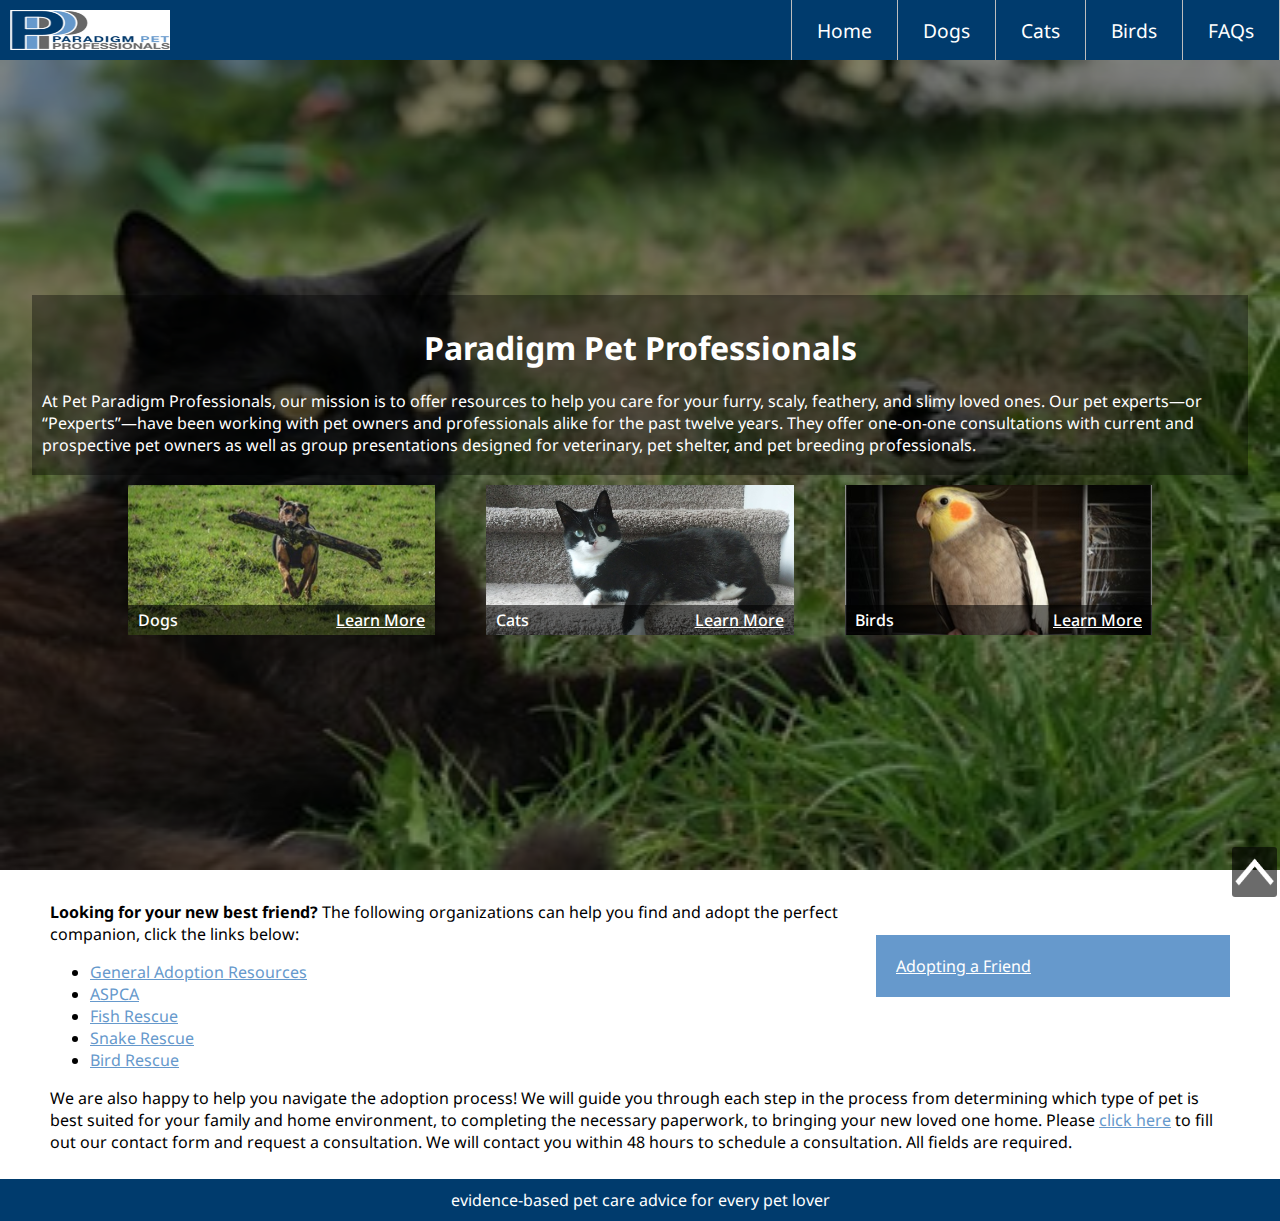
<file: index.html>
<!DOCTYPE html>
<html lang="en">
  <head>
    <meta charset="UTF-8" />
    <meta name="viewport" content="width=device-width, initial-scale=1.0" />
    <title>Paradigm Pet Professionals</title>

    <link href="https://fonts.googleapis.com/css2?family=Noto+Sans:ital,wght@0,200;0,400;0,500;0,600;0,700;0,800;0,900;1,400;1,500;1,600;1,700;1,800&display=swap" rel="stylesheet" />
    <link rel="stylesheet" href="styles.css" />
  </head>
  <body>
    <header>
      <img src="imgs/logo.png" alt="paradigm pet professionals logo" class="logo" />
      <nav>
        <a href="/">Home</a>
        <a href="dogs.html">Dogs</a>
        <a href="cats.html">Cats</a>
        <a href="birds.html">Birds</a>
        <a href="faqs.html">FAQs</a>
      </nav>

      <div class="hamburger-menu">
        <span></span>
        <span></span>
        <span></span>
      </div>

      <div class="hamburger-nav hidden">
        <a href="/">Home</a>
        <a href="dogs.html">Dogs</a>
        <a href="cats.html">Cats</a>
        <a href="birds.html">Birds</a>
        <a href="faqs.html">FAQs</a>
      </div>
    </header>

    <main class="home-main">
      <section class="main-cover">
        <div class="content">
          <div class="intro">
            <h1>Paradigm Pet Professionals</h1>
            <p>
              At Pet Paradigm Professionals, our mission is to offer resources to help you care for your furry, scaly, feathery, and slimy loved ones. Our pet experts—or “Pexperts”—have been working with pet owners and professionals alike for the
              past twelve years. They offer one-on-one consultations with current and prospective pet owners as well as group presentations designed for veterinary, pet shelter, and pet breeding professionals.
            </p>
          </div>

          <div class="inner-links">
            <div class="dogs-link inner-link">
              <div class="cover">
                <span>Dogs</span>
                <a href="dogs.html">Learn More</a>
              </div>
            </div>

            <div class="cats-link inner-link">
              <div class="cover">
                <span>Cats</span>
                <a href="cats.html">Learn More</a>
              </div>
            </div>

            <div class="birds-link inner-link">
              <div class="cover">
                <span>Birds</span>
                <a href="birds.html">Learn More</a>
              </div>
            </div>
          </div>
        </div>
      </section>
      <img src="imgs/home-main.jpg" alt="bird and cat image" />
    </main>

    <section id="adopting" class="adopting non-main-content">
      <div class="contents">
        <a href="#adopting"><span>Adopting a Friend</span></a>
      </div>

      <p>
        <b>Looking for your new best friend?</b>
        The following organizations can help you find and adopt the perfect companion, click the links below:
      </p>

      <ul>
        <li><a href="https://theshelterpetproject.org/">General Adoption Resources</a></li>
        <li><a href="https://www.aspca.org/">ASPCA</a></li>
        <li><a href="https://www.sterlingshelter.org/humane-society/koi-fish-rescue/">Fish Rescue</a></li>
        <li><a href="https://savethesnakes.org/snakerescuecall/">Snake Rescue</a></li>
        <li><a href="https://ftlob.rescuegroups.org/">Bird Rescue</a></li>
      </ul>

      <p>
        We are also happy to help you navigate the adoption process! We will guide you through each step in the process from determining which type of pet is best suited for your family and home environment, to completing the necessary paperwork, to
        bringing your new loved one home. Please
        <a href="faqs.html#form-section">click here</a>
        to fill out our contact form and request a consultation. We will contact you within 48 hours to schedule a consultation. All fields are required.
      </p>
    </section>

    <div class="back-to-top">
      <a href="#top"><img src="imgs/up-arrow.png" alt="up-arrow" /></a>
    </div>

    <footer>
      <span>evidence-based pet care advice for every pet lover</span>
    </footer>

    <script src="main.js"></script>
  </body>
</html>
</file>
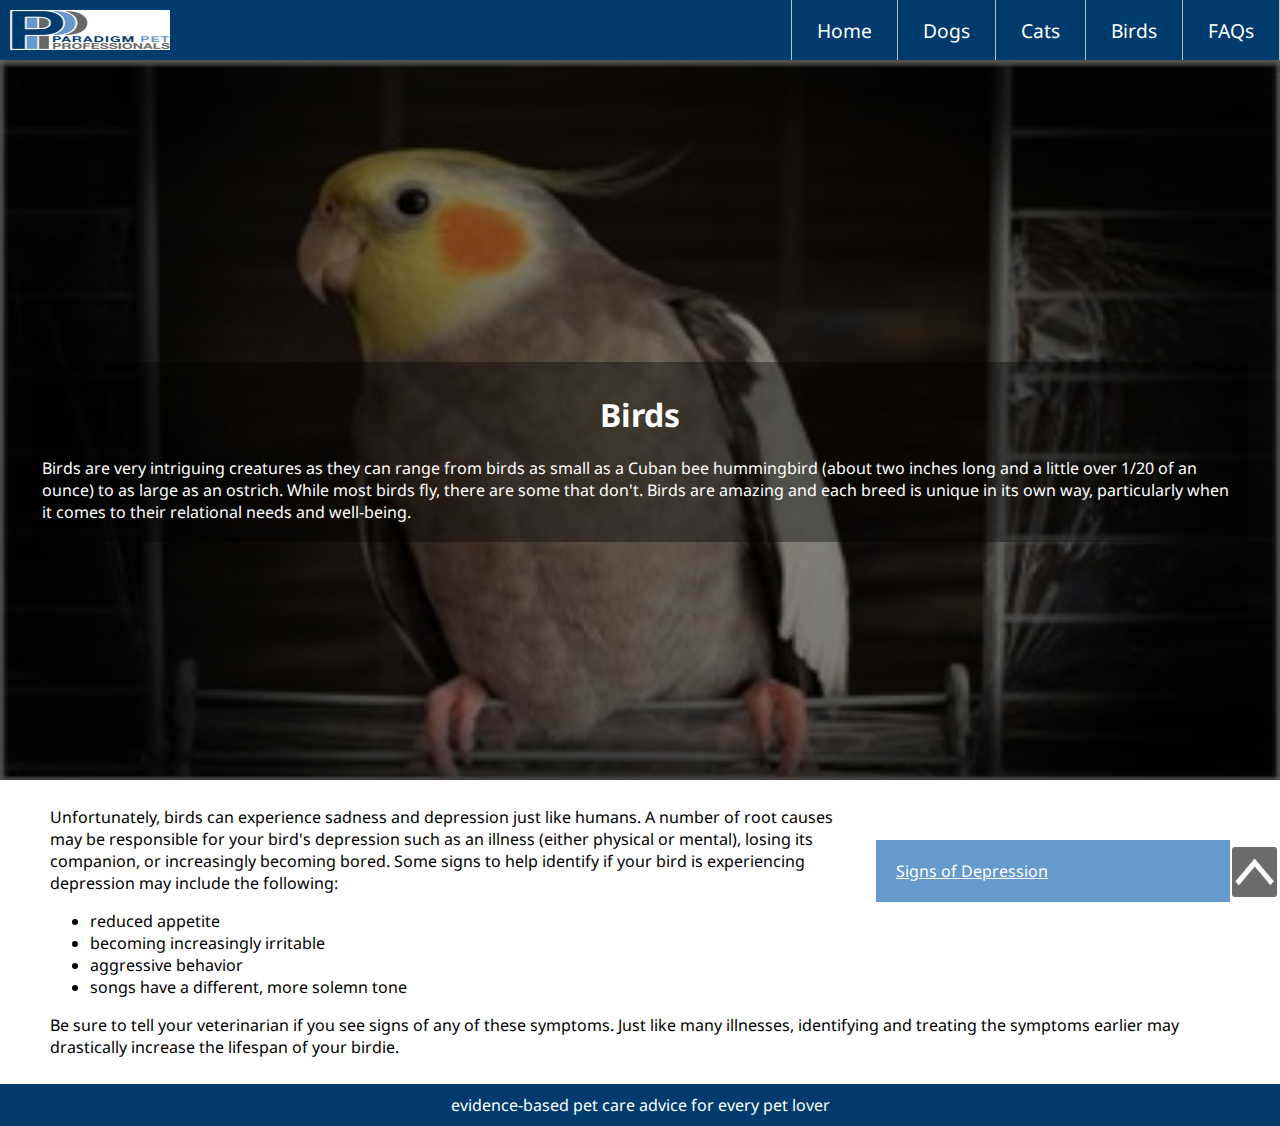
<file: birds.html>
<!DOCTYPE html>
<html lang="en">
  <head>
    <meta charset="UTF-8" />
    <meta name="viewport" content="width=device-width, initial-scale=1.0" />
    <title>Paradigm Pet Professionals- Cats</title>

    <link href="https://fonts.googleapis.com/css2?family=Noto+Sans:ital,wght@0,200;0,400;0,500;0,600;0,700;0,800;0,900;1,400;1,500;1,600;1,700;1,800&display=swap" rel="stylesheet" />
    <link rel="stylesheet" href="styles.css" />
  </head>
  <body>
    <header id="top">
      <img src="imgs/logo.png" alt="paradigm pet professionals logo" class="logo" />
      <nav class="">
        <a href="/">Home</a>
        <a href="dogs.html">Dogs</a>
        <a href="cats.html">Cats</a>
        <a href="birds.html">Birds</a>
        <a href="faqs.html">FAQs</a>
      </nav>

      <!-- <div class="search-btn-group hidden">
        <input class="search-bar" type="text" placeholder="Search..." />
        <button class="btn search-btn">Fetch!</button>
      </div> -->

      <div class="hamburger-menu">
        <span></span>
        <span></span>
        <span></span>
      </div>

      <div class="hamburger-nav hidden">
        <a href="/">Home</a>
        <a href="dogs.html">Dogs</a>
        <a href="cats.html">Cats</a>
        <a href="birds.html">Birds</a>
        <a href="faqs.html">FAQs</a>
      </div>
    </header>

    <main class="sub-page-main">
      <section class="main-cover sub-page-main">
        <div class="content">
          <div class="intro">
            <h1>Birds</h1>
            <p>
              Birds are very intriguing creatures as they can range from birds as small as a Cuban bee hummingbird (about two inches long and a little over 1/20 of an ounce) to as large as an ostrich. While most birds fly, there are some that don't.
              Birds are amazing and each breed is unique in its own way, particularly when it comes to their relational needs and well-being.
            </p>
          </div>
        </div>
      </section>
      <img class="sub-page-main" src="imgs/bird.jpg" alt="bird and cat image" />
    </main>

    <section class="diet-exercise non-main-content">
      <div class="contents">
        <a href="#depression-signs"><span>Signs of Depression</span></a>
      </div>

      <p id="depression-signs">
        Unfortunately, birds can experience sadness and depression just like humans. A number of root causes may be responsible for your bird's depression such as an illness (either physical or mental), losing its companion, or increasingly becoming
        bored. Some signs to help identify if your bird is experiencing depression may include the following:
      </p>

      <ul>
        <li>reduced appetite</li>
        <li>becoming increasingly irritable</li>
        <li>aggressive behavior</li>
        <li>songs have a different, more solemn tone</li>
      </ul>

      <p>Be sure to tell your veterinarian if you see signs of any of these symptoms. Just like many illnesses, identifying and treating the symptoms earlier may drastically increase the lifespan of your birdie.</p>
    </section>

    <div class="back-to-top">
      <a href="#top"><img src="imgs/up-arrow.png" alt="up-arrow" /></a>
    </div>

    <footer>
      <span>evidence-based pet care advice for every pet lover</span>
    </footer>

    <script src="main.js"></script>
  </body>
</html>
</file>
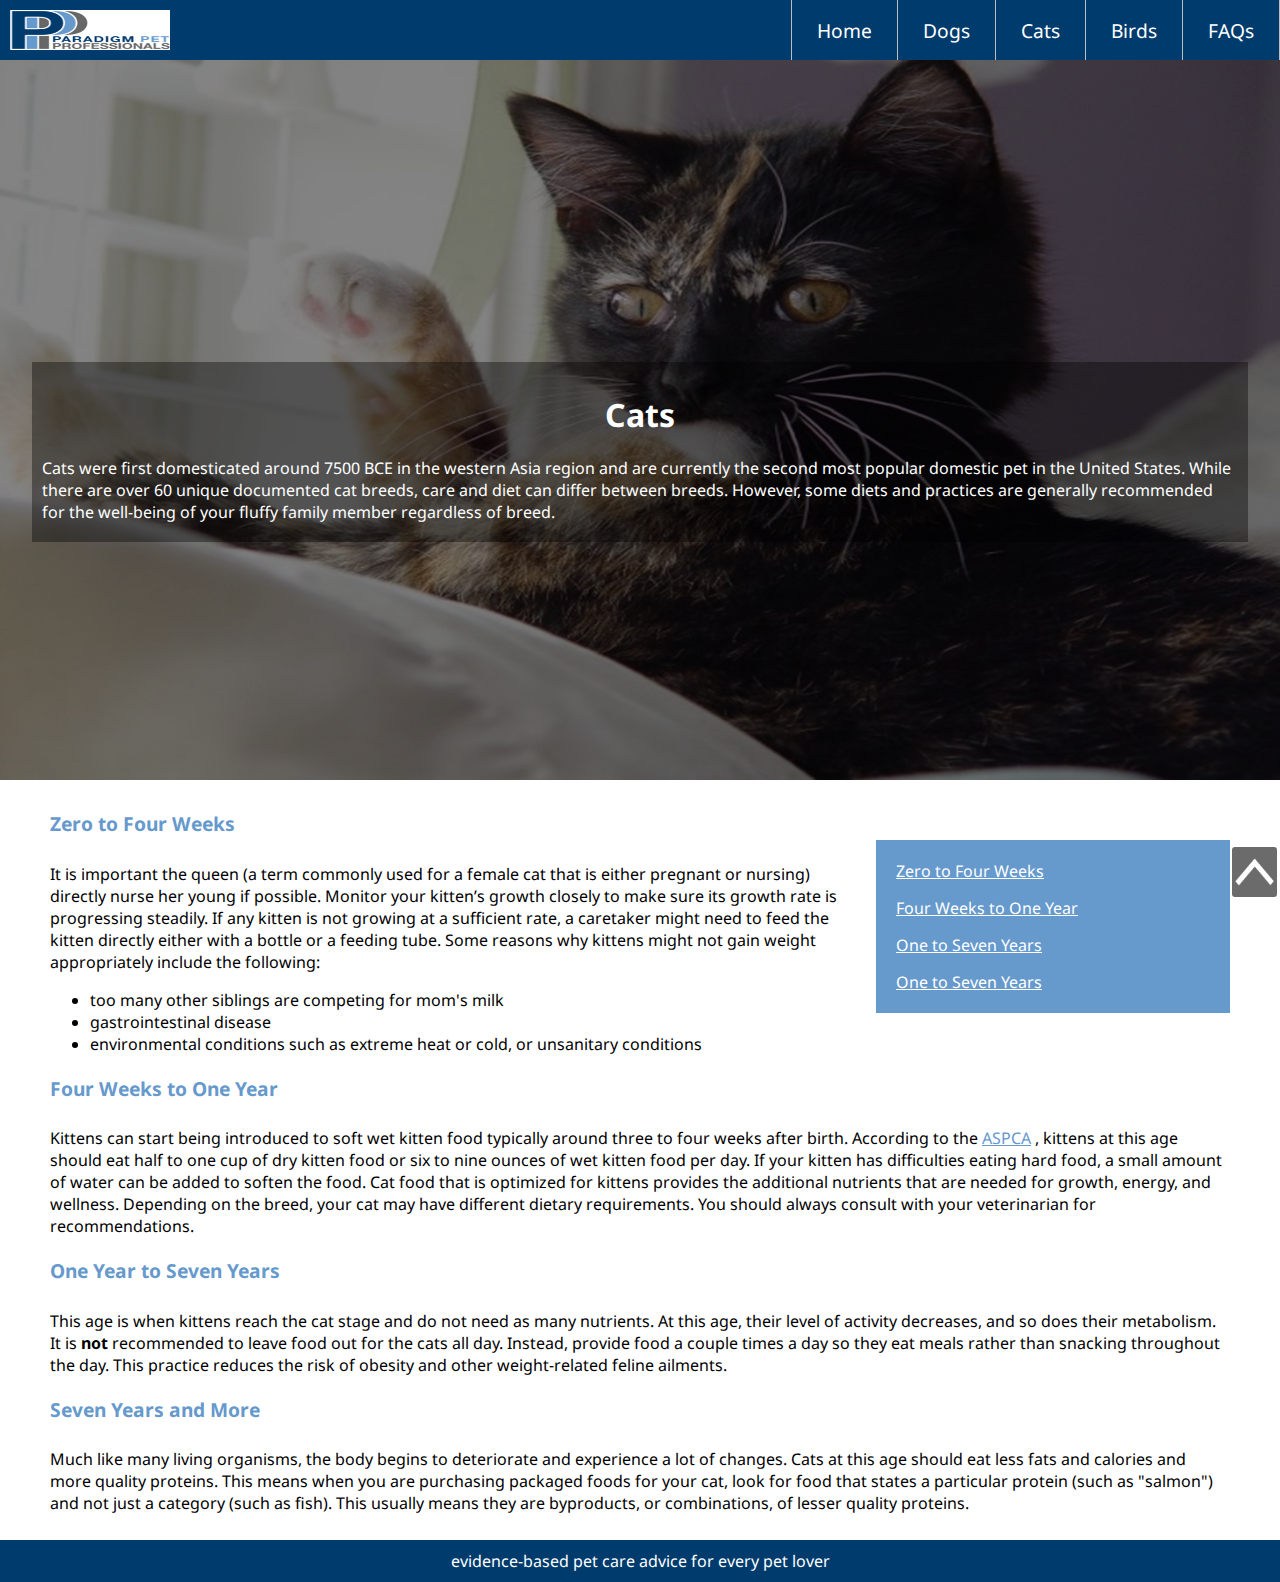
<file: cats.html>
<!DOCTYPE html>
<html lang="en">
  <head>
    <meta charset="UTF-8" />
    <meta name="viewport" content="width=device-width, initial-scale=1.0" />
    <title>Paradigm Pet Professionals- Cats</title>

    <link href="https://fonts.googleapis.com/css2?family=Noto+Sans:ital,wght@0,200;0,400;0,500;0,600;0,700;0,800;0,900;1,400;1,500;1,600;1,700;1,800&display=swap" rel="stylesheet" />
    <link rel="stylesheet" href="styles.css" />
  </head>
  <body>
    <header id="top">
      <img src="imgs/logo.png" alt="paradigm pet professionals logo" class="logo" />
      <nav>
        <a href="/">Home</a>
        <a href="dogs.html">Dogs</a>
        <a href="cats.html">Cats</a>
        <a href="birds.html">Birds</a>
        <a href="faqs.html">FAQs</a>
      </nav>

      <div class="hamburger-menu">
        <span></span>
        <span></span>
        <span></span>
      </div>

      <div class="hamburger-nav hidden">
        <a href="/">Home</a>
        <a href="dogs.html">Dogs</a>
        <a href="cats.html">Cats</a>
        <a href="birds.html">Birds</a>
        <a href="faqs.html">FAQs</a>
      </div>
    </header>

    <main class="sub-page-main">
      <section class="main-cover sub-page-main">
        <div class="content">
          <div class="intro">
            <h1>Cats</h1>
            <p>
              Cats were first domesticated around 7500 BCE in the western Asia region and are currently the second most popular domestic pet in the United States. While there are over 60 unique documented cat breeds, care and diet can differ between
              breeds. However, some diets and practices are generally recommended for the well-being of your fluffy family member regardless of breed.
            </p>
          </div>
        </div>
      </section>
      <img class="sub-page-main" src="imgs/cats-main.jpg" alt="bird and cat image" />
    </main>

    <section class="diet-exercise non-main-content">
      <div class="contents">
        <a href="#zero-four-weeks"><span>Zero to Four Weeks</span></a>
        <a href="#four-one-year"><span>Four Weeks to One Year</span></a>
        <a href="#one-seven-years"><span>One to Seven Years</span></a>
        <a href="#seven-plus-years"><span>One to Seven Years</span></a>
      </div>

      <h4 id="zero-four-weeks">Zero to Four Weeks</h4>
      <p>
        It is important the queen (a term commonly used for a female cat that is either pregnant or nursing) directly nurse her young if possible. Monitor your kitten’s growth closely to make sure its growth rate is progressing steadily. If any
        kitten is not growing at a sufficient rate, a caretaker might need to feed the kitten directly either with a bottle or a feeding tube. Some reasons why kittens might not gain weight appropriately include the following:
      </p>
      <ul>
        <li>too many other siblings are competing for mom's milk</li>
        <li>gastrointestinal disease</li>
        <li>environmental conditions such as extreme heat or cold, or unsanitary conditions</li>
      </ul>

      <h4 id="four-one-year">Four Weeks to One Year</h4>
      <p>
        Kittens can start being introduced to soft wet kitten food typically around three to four weeks after birth. According to the
        <a href="https://www.aspca.org/pet-care/cat-care/cat-nutrition-tips">ASPCA</a>
        , kittens at this age should eat half to one cup of dry kitten food or six to nine ounces of wet kitten food per day. If your kitten has difficulties eating hard food, a small amount of water can be added to soften the food. Cat food that is
        optimized for kittens provides the additional nutrients that are needed for growth, energy, and wellness. Depending on the breed, your cat may have different dietary requirements. You should always consult with your veterinarian for
        recommendations.
      </p>

      <h4 id="one-seven-years">One Year to Seven Years</h4>
      <p>
        This age is when kittens reach the cat stage and do not need as many nutrients. At this age, their level of activity decreases, and so does their metabolism. It is
        <b>not</b>
        recommended to leave food out for the cats all day. Instead, provide food a couple times a day so they eat meals rather than snacking throughout the day. This practice reduces the risk of obesity and other weight-related feline ailments.
      </p>

      <h4 id="seven-plus-years">Seven Years and More</h4>
      <p>
        Much like many living organisms, the body begins to deteriorate and experience a lot of changes. Cats at this age should eat less fats and calories and more quality proteins. This means when you are purchasing packaged foods for your cat,
        look for food that states a particular protein (such as "salmon") and not just a category (such as fish). This usually means they are byproducts, or combinations, of lesser quality proteins.
      </p>
    </section>

    <div class="back-to-top">
      <a href="#top"><img src="imgs/up-arrow.png" alt="up-arrow" /></a>
    </div>

    <footer>
      <span>evidence-based pet care advice for every pet lover</span>
    </footer>

    <script src="main.js"></script>
  </body>
</html>
</file>
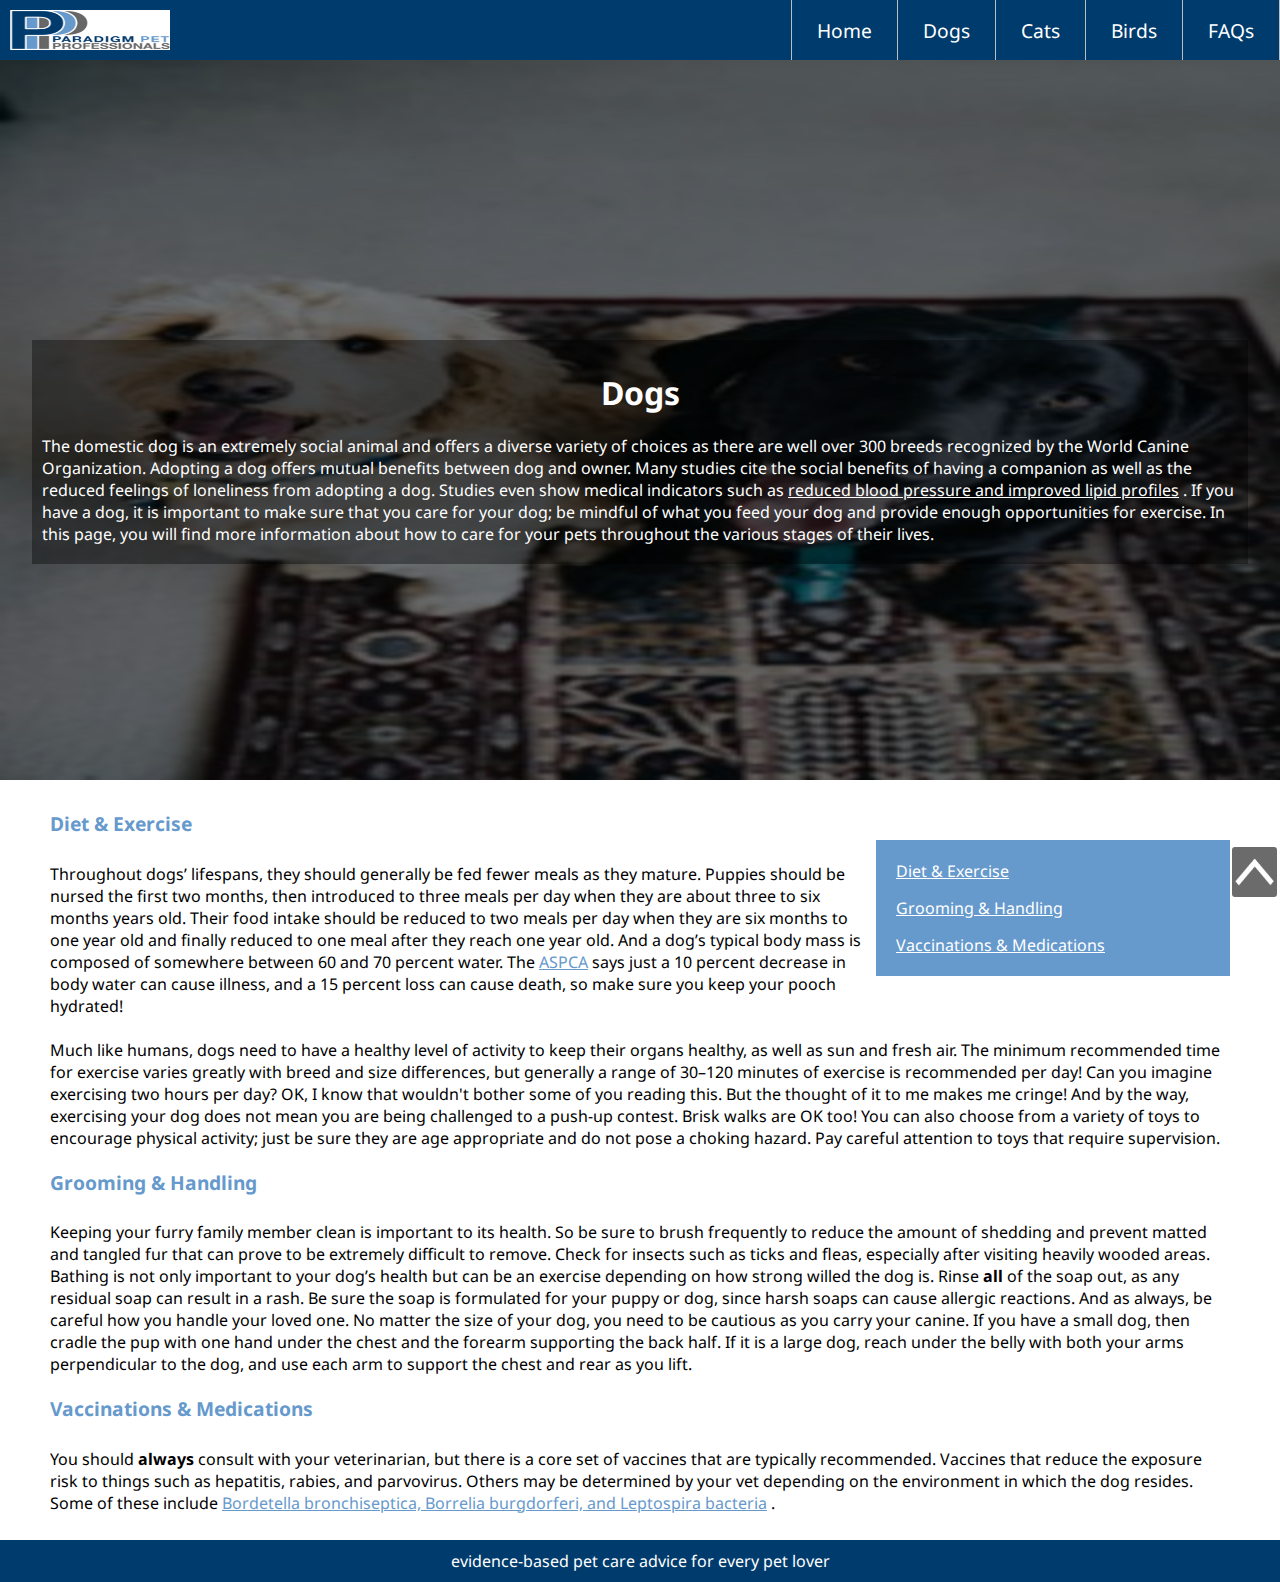
<file: dogs.html>
<!DOCTYPE html>
<html lang="en">
  <head>
    <meta charset="UTF-8" />
    <meta name="viewport" content="width=device-width, initial-scale=1.0" />
    <title>Paradigm Pet Professionals- Dogs</title>

    <link href="https://fonts.googleapis.com/css2?family=Noto+Sans:ital,wght@0,200;0,400;0,500;0,600;0,700;0,800;0,900;1,400;1,500;1,600;1,700;1,800&display=swap" rel="stylesheet" />
    <link rel="stylesheet" href="styles.css" />
  </head>
  <body>
    <header id="top">
      <img src="imgs/logo.png" alt="paradigm pet professionals logo" class="logo" />
      <nav>
        <a href="/">Home</a>
        <a href="dogs.html">Dogs</a>
        <a href="cats.html">Cats</a>
        <a href="birds.html">Birds</a>
        <a href="faqs.html">FAQs</a>
      </nav>

      <div class="hamburger-menu">
        <span></span>
        <span></span>
        <span></span>
      </div>

      <div class="hamburger-nav hidden">
        <a href="/">Home</a>
        <a href="dogs.html">Dogs</a>
        <a href="cats.html">Cats</a>
        <a href="birds.html">Birds</a>
        <a href="faqs.html">FAQs</a>
      </div>
    </header>

    <main class="sub-page-main">
      <section class="main-cover sub-page-main">
        <div class="content">
          <div class="intro">
            <h1>Dogs</h1>
            <p>
              The domestic dog is an extremely social animal and offers a diverse variety of choices as there are well over 300 breeds recognized by the World Canine Organization. Adopting a dog offers mutual benefits between dog and owner. Many
              studies cite the social benefits of having a companion as well as the reduced feelings of loneliness from adopting a dog. Studies even show medical indicators such as
              <a href="https://www.ahajournals.org/doi/10.1161/CIRCOUTCOMES.119.005554">reduced blood pressure and improved lipid profiles</a>
              . If you have a dog, it is important to make sure that you care for your dog; be mindful of what you feed your dog and provide enough opportunities for exercise. In this page, you will find more information about how to care for your
              pets throughout the various stages of their lives.
            </p>
          </div>
        </div>
      </section>
      <img class="sub-page-main" src="imgs/dog-main.jpg" alt="bird and cat image" />
    </main>

    <section class="diet-exercise non-main-content">
      <div class="contents">
        <a href="#diet-exercise"><span>Diet & Exercise</span></a>
        <a href="#grooming-handling"><span>Grooming & Handling</span></a>
        <a href="#vaccines-medication"><span>Vaccinations & Medications</span></a>
      </div>

      <h4 id="diet-exercise">Diet & Exercise</h4>
      <p>
        Throughout dogs’ lifespans, they should generally be fed fewer meals as they mature. Puppies should be nursed the first two months, then introduced to three meals per day when they are about three to six months years old. Their food intake
        should be reduced to two meals per day when they are six months to one year old and finally reduced to one meal after they reach one year old. And a dog’s typical body mass is composed of somewhere between 60 and 70 percent water. The
        <a href="https://www.aspca.org/pet-care/dog-care/dog-nutrition-tips">ASPCA</a>
        says just a 10 percent decrease in body water can cause illness, and a 15 percent loss can cause death, so make sure you keep your pooch hydrated!
        <br />
        <br />
        Much like humans, dogs need to have a healthy level of activity to keep their organs healthy, as well as sun and fresh air. The minimum recommended time for exercise varies greatly with breed and size differences, but generally a range of
        30–120 minutes of exercise is recommended per day! Can you imagine exercising two hours per day? OK, I know that wouldn't bother some of you reading this. But the thought of it to me makes me cringe! And by the way, exercising your dog does
        not mean you are being challenged to a push-up contest. Brisk walks are OK too! You can also choose from a variety of toys to encourage physical activity; just be sure they are age appropriate and do not pose a choking hazard. Pay careful
        attention to toys that require supervision.
      </p>

      <h4 id="grooming-handling">Grooming & Handling</h4>
      <p>
        Keeping your furry family member clean is important to its health. So be sure to brush frequently to reduce the amount of shedding and prevent matted and tangled fur that can prove to be extremely difficult to remove. Check for insects such
        as ticks and fleas, especially after visiting heavily wooded areas. Bathing is not only important to your dog’s health but can be an exercise depending on how strong willed the dog is. Rinse
        <b>all</b>
        of the soap out, as any residual soap can result in a rash. Be sure the soap is formulated for your puppy or dog, since harsh soaps can cause allergic reactions. And as always, be careful how you handle your loved one. No matter the size of
        your dog, you need to be cautious as you carry your canine. If you have a small dog, then cradle the pup with one hand under the chest and the forearm supporting the back half. If it is a large dog, reach under the belly with both your arms
        perpendicular to the dog, and use each arm to support the chest and rear as you lift.
      </p>

      <h4 id="vaccines-medication">Vaccinations & Medications</h4>
      <p>
        You should
        <b>always</b>
        consult with your veterinarian, but there is a core set of vaccines that are typically recommended. Vaccines that reduce the exposure risk to things such as hepatitis, rabies, and parvovirus. Others may be determined by your vet depending on
        the environment in which the dog resides. Some of these include
        <a href="https://www.aspca.org/pet-care/general-pet-care/vaccinations-your-pet">Bordetella bronchiseptica, Borrelia burgdorferi, and Leptospira bacteria</a>
        .
      </p>
    </section>

    <div class="back-to-top">
      <a href="#top"><img src="imgs/up-arrow.png" alt="up-arrow" /></a>
    </div>

    <footer>
      <span>evidence-based pet care advice for every pet lover</span>
    </footer>

    <script src="main.js"></script>
  </body>
</html>
</file>
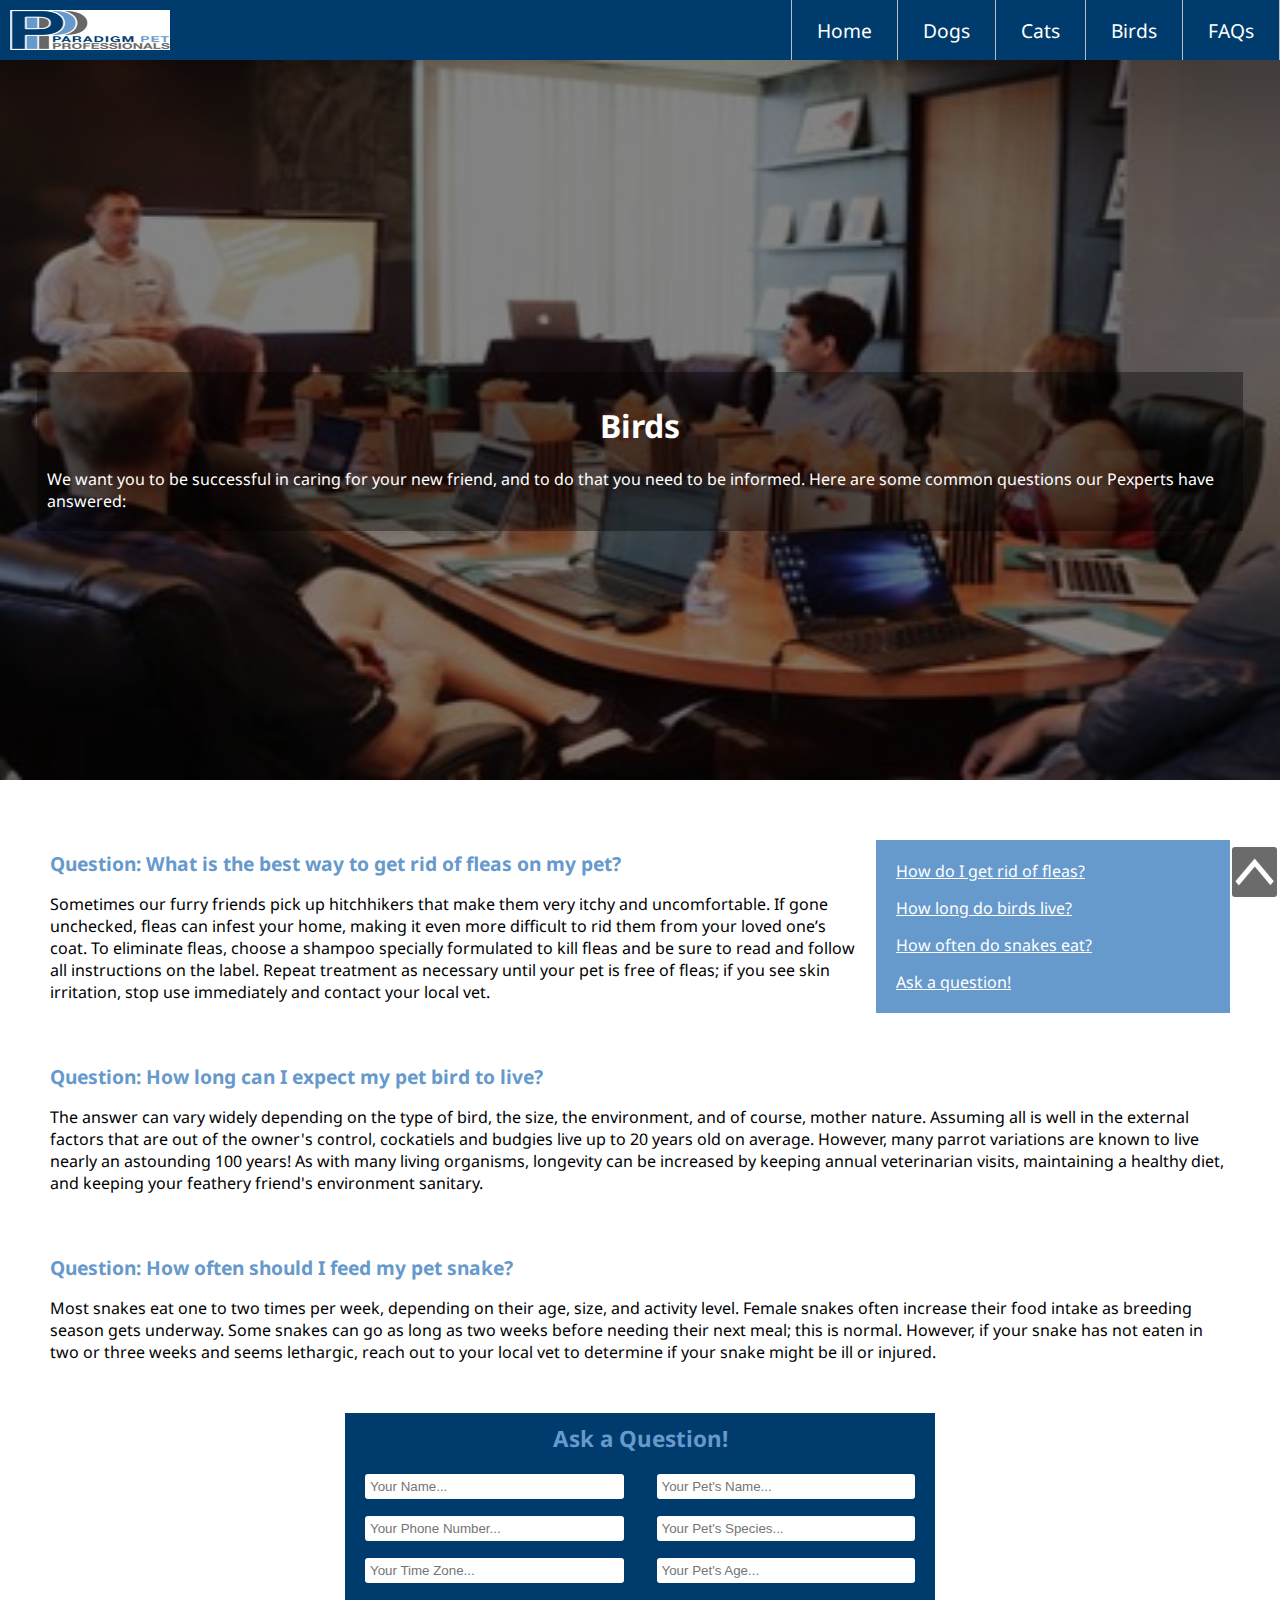
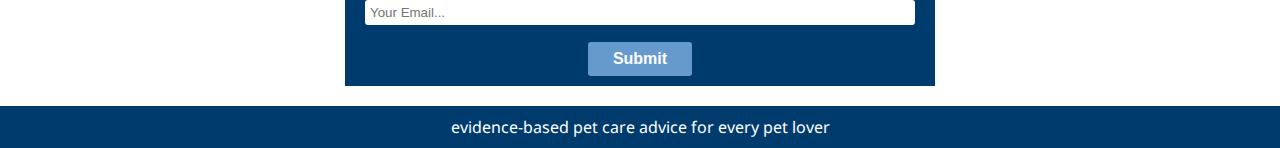
<file: faqs.html>
<!DOCTYPE html>
<html lang="en">
  <head>
    <meta charset="UTF-8" />
    <meta name="viewport" content="width=device-width, initial-scale=1.0" />
    <title>Paradigm Pet Professionals- Cats</title>

    <link href="https://fonts.googleapis.com/css2?family=Noto+Sans:ital,wght@0,200;0,400;0,500;0,600;0,700;0,800;0,900;1,400;1,500;1,600;1,700;1,800&display=swap" rel="stylesheet" />
    <link rel="stylesheet" href="styles.css" />
  </head>
  <body>
    <header id="top">
      <img src="imgs/logo.png" alt="paradigm pet professionals logo" class="logo" />
      <nav>
        <a href="/">Home</a>
        <a href="dogs.html">Dogs</a>
        <a href="cats.html">Cats</a>
        <a href="birds.html">Birds</a>
        <a href="faqs.html">FAQs</a>
      </nav>

      <div class="hamburger-menu">
        <span></span>
        <span></span>
        <span></span>
      </div>

      <div class="hamburger-nav hidden">
        <a href="/">Home</a>
        <a href="dogs.html">Dogs</a>
        <a href="cats.html">Cats</a>
        <a href="birds.html">Birds</a>
        <a href="faqs.html">FAQs</a>
      </div>
    </header>

    <main class="sub-page-main">
      <section class="main-cover sub-page-main">
        <div class="content">
          <div class="intro">
            <h1>Birds</h1>
            <p>We want you to be successful in caring for your new friend, and to do that you need to be informed. Here are some common questions our Pexperts have answered:</p>
          </div>
        </div>
      </section>
      <img class="sub-page-main" src="imgs/faqs-main.jpg" alt="bird and cat image" />
    </main>

    <section class="non-main-content">
      <div class="contents">
        <a href="#fleas-faq"><span>How do I get rid of fleas?</span></a>
        <a href="#bird-lifespan-faq"><span>How long do birds live?</span></a>
        <a href="#snake-feeding-faq"><span>How often do snakes eat?</span></a>
        <a href="#form-section"><span>Ask a question!</span></a>
      </div>

      <h6 id="fleas-faq">Question: What is the best way to get rid of fleas on my pet?</h6>
      <p>
        Sometimes our furry friends pick up hitchhikers that make them very itchy and uncomfortable. If gone unchecked, fleas can infest your home, making it even more difficult to rid them from your loved one’s coat. To eliminate fleas, choose a
        shampoo specially formulated to kill fleas and be sure to read and follow all instructions on the label. Repeat treatment as necessary until your pet is free of fleas; if you see skin irritation, stop use immediately and contact your local
        vet.
      </p>

      <h6 id="bird-lifespan-faq">Question: How long can I expect my pet bird to live?</h6>
      <p>
        The answer can vary widely depending on the type of bird, the size, the environment, and of course, mother nature. Assuming all is well in the external factors that are out of the owner's control, cockatiels and budgies live up to 20 years
        old on average. However, many parrot variations are known to live nearly an astounding 100 years! As with many living organisms, longevity can be increased by keeping annual veterinarian visits, maintaining a healthy diet, and keeping your
        feathery friend's environment sanitary.
      </p>

      <h6 id="snake-feeding-faq">Question: How often should I feed my pet snake?</h6>
      <p>
        Most snakes eat one to two times per week, depending on their age, size, and activity level. Female snakes often increase their food intake as breeding season gets underway. Some snakes can go as long as two weeks before needing their next
        meal; this is normal. However, if your snake has not eaten in two or three weeks and seems lethargic, reach out to your local vet to determine if your snake might be ill or injured.
      </p>

      <section id="form-section" class="form-wrap">
        <h6>Ask a Question!</h6>
        <form action="#">
          <input type="text" placeholder="Your Name..." required />
          <input type="text" placeholder="Your Pet's Name..." required />
          <input type="tel" placeholder="Your Phone Number..." required />
          <input type="text" placeholder="Your Pet's Species..." required />
          <input type="text" placeholder="Your Time Zone..." required />
          <input type="number" placeholder="Your Pet's Age..." required />
          <input type="email" placeholder="Your Email..." class="email" required />
          <button type="button">Submit</button>
        </form>
      </section>
    </section>

    <div class="back-to-top">
      <a href="#top"><img src="imgs/up-arrow.png" alt="up-arrow" /></a>
    </div>

    <footer>
      <span>evidence-based pet care advice for every pet lover</span>
    </footer>

    <script src="main.js"></script>
  </body>
</html>
</file>
<file: styles.css>
:root {
  --dark-blue: #003b6d;
  --light-blue: #6699cc;
  --grey: #676767;
  --light-grey: #bdbdbd;
}

.hidden {
  display: none !important;
}

body {
  padding: 0px;
  margin: 0px;
  font-family: 'Noto Sans';
  scroll-behavior: smooth;
}

* {
  box-sizing: border-box;
}

a {
  color: white;
}

button {
  cursor: pointer;
}

header {
  display: flex;
  background-color: var(--dark-blue);
  justify-content: space-between;
  height: 60px;
}

header .logo {
  width: 40%;
  max-width: 180px;
  padding: 10px;
}

nav,
.hamburger-nav {
  display: flex;
  align-items: center;
}

nav a,
.hamburger-nav a {
  border-left: 1px solid var(--light-grey);
  padding: 0px 25px;
  font-size: 1.2rem;
  color: white;
  height: 100%;
  display: flex;
  align-items: center;
  text-decoration: none;
}

nav a.active,
nav a:hover {
  background-color: var(--light-blue);
  border: 1px solid var(--light-blue);
}

nav a:last-of-type {
  border-right: 1px solid var(--light-grey);
}
/* header .search-btn-group {
    align-self: center;
    margin-right: 10px;
    width: 20%;
}

header input {
    padding: 5px;
    border: 0px;
    width: 85%;
}

header input:focus,
header input:active {
    outline: none;
}

header button {
    padding: 5px;
    background-color: var(--light-blue);
    border: none;
    color: white;
    margin-left: -10%;
}

header button:hover {
    background-color: var(--light-grey)
} */

.hamburger-menu {
  width: 40px;
  padding: 5px;
  max-height: 40px;
  display: flex;
  flex-direction: column;
  justify-content: space-between;
  margin-right: 5px;
  cursor: pointer;
  display: none;
}

.hamburger-menu span {
  background-color: white;
  width: 100%;
  height: 4px;
  margin-top: 2px;
  position: relative;
}

.hamburger-menu.active span:first-of-type {
  transform: rotate(50deg) translateX(18.5px) translateY(10px);
}

.hamburger-menu.active span:nth-of-type(2) {
  display: none;
}

.hamburger-menu.active span:last-of-type {
  transform: rotate(-50deg) translate(5px);
}

.hamburger-nav {
  background-color: var(--dark-blue);
  position: absolute;
  z-index: 20;
  padding: 10px;
  width: 89%;
  height: 60px;
}

.hamburger-nav a {
  padding: 0 8px;
}

footer {
  background-color: var(--dark-blue);
  text-align: center;
  color: white;
  padding: 10px;
}

main img {
  width: 100%;
  height: 90vh;
  max-height: 900px;
}

main .main-cover {
  background-color: rgba(0, 0, 0, 0.486);
  position: absolute;
  width: 100%;
  height: 90vh;
  max-height: 900px;
  display: flex;
  align-items: center;
  justify-content: center;
}

.main-cover .content {
  max-width: 1400px;
}

.intro {
  background-color: rgba(0, 0, 0, 0.37);
  color: white;
  width: 95%;
  margin: auto;
  padding: 10px;
  padding-bottom: 3px;
}

.intro h1 {
  text-align: center;
}

main .inner-links {
  width: 80%;
  display: flex;
  justify-content: space-between;
  flex-wrap: wrap;
  margin: auto;
  margin-top: 10px;
}

.inner-links .inner-link {
  background-size: cover;
  background-position: center;
  width: 30%;
  height: 150px;
  position: relative;
}

.inner-link a:hover {
  color: var(--light-blue);
}

.inner-links .cats-link {
  background-image: url('imgs/home-cats.jpg');
}

.inner-links .dogs-link {
  background-image: url('imgs/home-dog.jpg');
}

.inner-links .birds-link {
  background-image: url('imgs/bird.jpg');
}

.inner-links .cover {
  background-color: rgba(0, 0, 0, 0.564);
  position: absolute;
  bottom: 0;
  width: 100%;
  color: white;
  height: 20%;
  display: flex;
  justify-content: space-between;
  align-items: center;
  padding: 0px 10px;
  font-weight: 500;
}

main.sub-page-main,
.main-cover.sub-page-main,
img.sub-page-main {
  height: 80vh;
}

.sub-page-main .intro {
  margin-top: 5%;
}

.non-main-content {
  padding: 10px 50px;
  max-width: 1500px;
  margin: auto;
}

.non-main-content a {
  color: var(--light-blue);
}

.non-main-content h4,
.non-main-content h6 {
  margin-top: 20px;
  color: var(--light-blue);
  font-size: 1.2rem;
}

.non-main-content h6 {
  margin-top: 60px;
  margin-bottom: 0px;
}

.contents {
  background-color: var(--light-blue);
  width: 30%;
  display: flex;
  flex-direction: column;
  gap: 15px;
  padding: 20px 20px;
  float: right;
  margin-top: 50px;
  margin-left: 10px;
}

.contents a {
  color: white;
}

.non-main-content a:hover {
  color: var(--grey);
}

.back-to-top {
  position: fixed;
  right: 3px;
  bottom: 3px;
  background-color: rgba(0, 0, 0, 0.58);
  width: 45px;
  height: 50px;
  border-radius: 3px;
  text-align: center;
}

.back-to-top img {
  width: 90%;
  height: 100%;
}

.non-main-content .form-wrap h6 {
  margin-top: 0px;
  font-size: 1.4rem;
}

.non-main-content .form-wrap {
  background-color: var(--dark-blue);
  max-width: 50%;
  padding: 10px 20px;
  display: flex;
  flex-direction: column;
  justify-content: center;
  align-items: center;
  margin: 50px auto 10px auto;
}

.non-main-content form {
  display: flex;
  flex-wrap: wrap;
  justify-content: space-between;
  align-items: center;
  margin-top: 20px;
}

.non-main-content form input {
  width: 47%;
  margin-bottom: 17px;
  padding: 5px;
  border-radius: 3px;
  border: none;
}

.non-main-content form .email {
  width: 100%;
}

form button {
  background-color: var(--light-blue);
  border: none;
  padding: 8px 25px;
  color: white;
  font-weight: 600;
  margin: auto;
  border-radius: 3px;
  font-size: 1rem;
}

form button:hover {
  background-color: var(--light-grey);
  color: var(--dark-blue);
}


@media screen and (max-width: 650px) {
    .contents {
        width: 45%;
    }

    .non-main-content .form-wrap {
        max-width: 90%;
    }
}

@media screen and (max-width: 800px) {
  .home-main img {
    height: 105vh;
  }

  main .inner-links {
    width: 95%;
  }

  .home-main .main-cover {
    height: 105vh;
  }

  header nav {
    display: none;
  }

  header .hamburger-menu {
    display: flex;
  }
  
  .non-main-content {
    padding: 10px 10px;
  }

}
</file>
